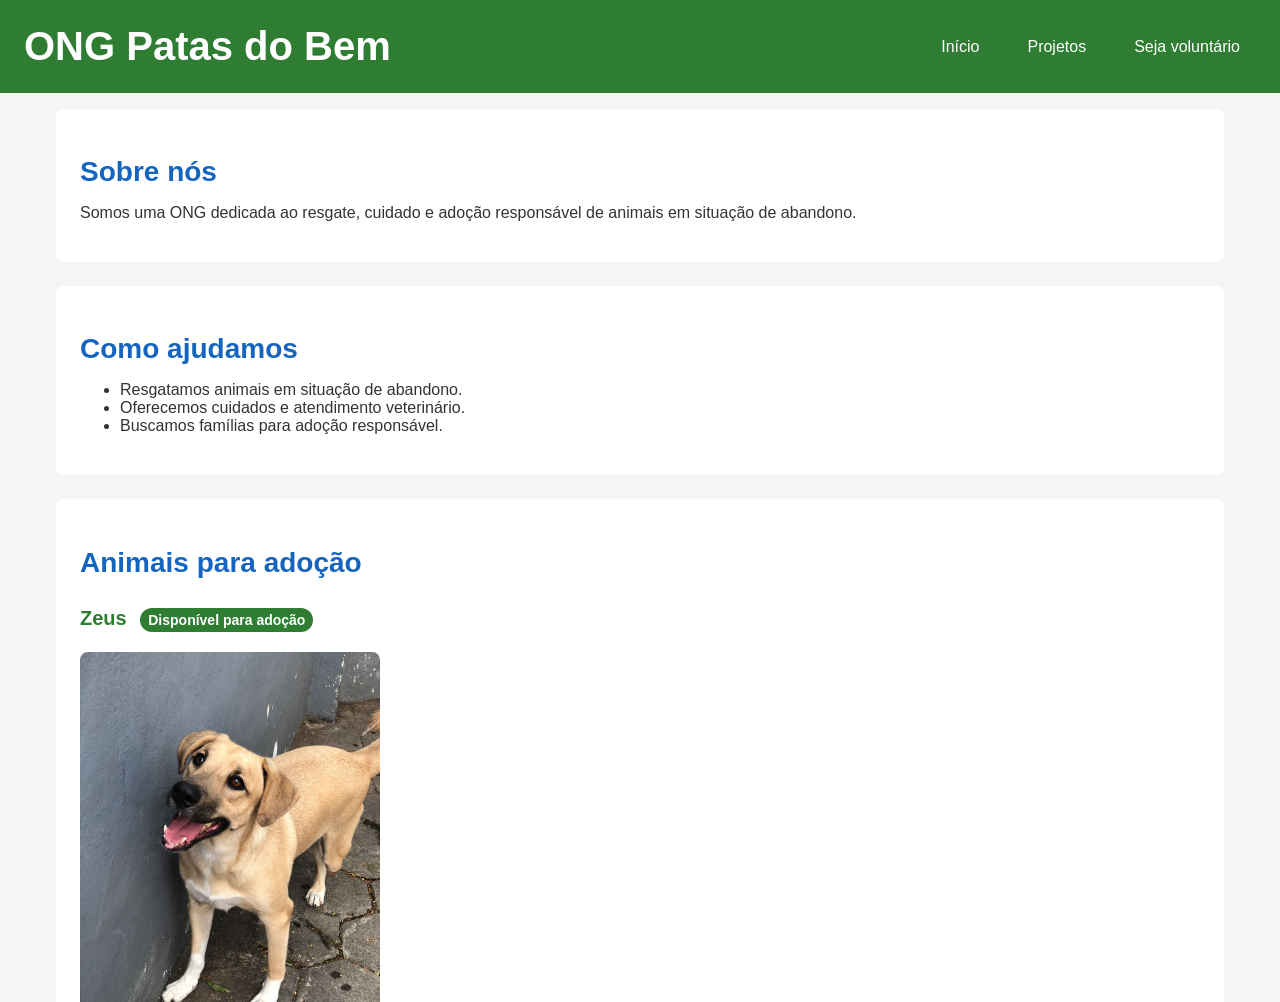
<file: index.html>
<!DOCTYPE html>
<html lang="pt-br">
<head>
    <meta charset="UTF-8">
    <meta http-equiv="refresh" content="0; url=html/index.html">
    <title>ONG Patas do Bem</title>
</head>

<body>
    <p>
        Redirecionando para a
        <a href="html/index.html">ONG Patas do Bem</a>.
    </p>
</body>
</html>
</file>
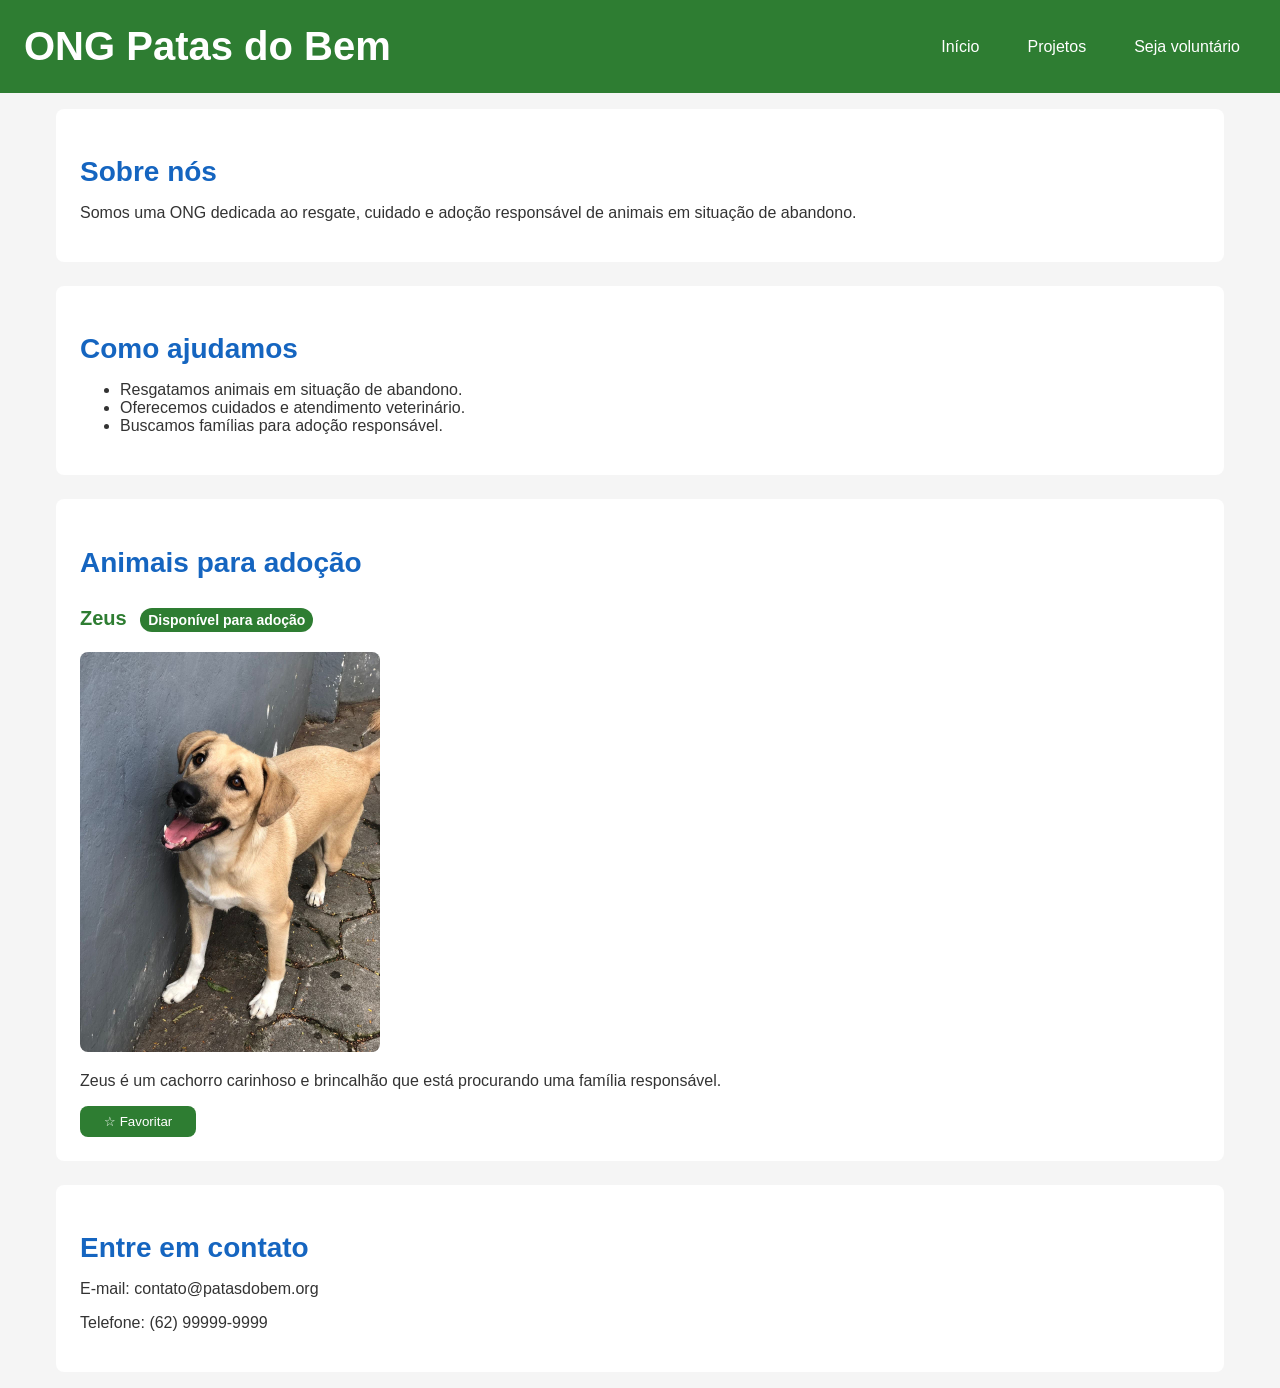
<file: html/index.html>
<!DOCTYPE html>
<html lang="pt-br">

<head>
    <meta charset="UTF-8">
    <meta name="viewport" content="width=device-width, initial-scale=1.0">

    <title>ONG Patas do Bem</title>

    <link rel="stylesheet" href="../css/style.css">
</head>

<body>

    <header class="cabecalho">

        <h1>ONG Patas do Bem</h1>

        <input type="checkbox" id="menu-toggle" class="menu-toggle">

        <label for="menu-toggle" class="menu-icon">☰</label>

        <nav class="navegacao">

            <ul class="menu">

                <li>
                    <a href="index.html">Início</a>
                </li>

                <li class="item-dropdown">
                    <a href="projetos.html">Projetos</a>

                    <ul class="submenu">
                        <li><a href="projetos.html">Doações</a></li>
                        <li><a href="projetos.html">Voluntariado</a></li>
                    </ul>
                </li>

                <li>
                    <a href="cadastro.html">Seja voluntário</a>
                </li>

            </ul>

        </nav>

    </header>

    <main id="app" class="grid-12">

        <section class="col-12">
            <h2>Sobre nós</h2>

            <p>
                Somos uma ONG dedicada ao resgate, cuidado e adoção responsável
                de animais em situação de abandono.
            </p>
        </section>

        <section class="col-12">
            <h2>Como ajudamos</h2>

            <ul>
                <li>Resgatamos animais em situação de abandono.</li>
                <li>Oferecemos cuidados e atendimento veterinário.</li>
                <li>Buscamos famílias para adoção responsável.</li>
            </ul>
        </section>

        <section class="col-12">
            <h2>Animais para adoção</h2>

            <div id="lista-animais"></div>
        </section>

        <section class="col-12">
            <h2>Entre em contato</h2>

            <p>E-mail: contato@patasdobem.org</p>
            <p>Telefone: (62) 99999-9999</p>
        </section>

    </main>
<script src="../js/storage.js"></script>
<script src="../js/animais.js"></script>
<script src="../js/formulario.js"></script>
<script src="../js/script.js"></script>
    

</body>

</html>
</file>
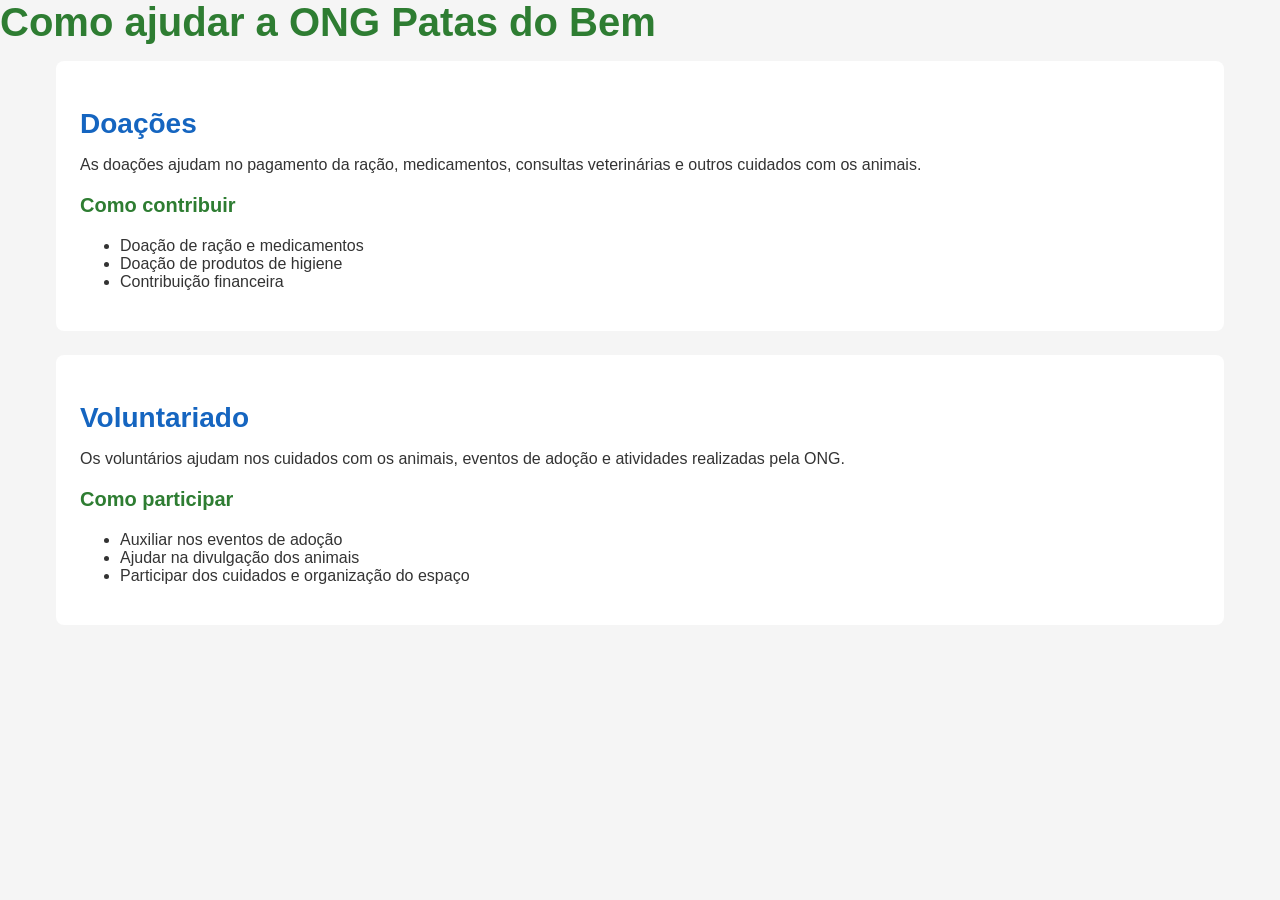
<file: html/projetos.html>
<!DOCTYPE html>
<html lang="pt-br">

<head>
    <meta charset="UTF-8">
    <meta name="viewport" content="width=device-width, initial-scale=1.0">

    <title>Projetos - ONG Patas do Bem</title>

    <link rel="stylesheet" href="../css/style.css">
</head>

<body>

    <h1>Como ajudar a ONG Patas do Bem</h1>

    <main class="grid-12">

        <section class="col-12">
            <h2>Doações</h2>

            <p>
                As doações ajudam no pagamento da ração,
                medicamentos, consultas veterinárias e outros cuidados com os animais.
            </p>

            <h3>Como contribuir</h3>

            <ul>
                <li>Doação de ração e medicamentos</li>
                <li>Doação de produtos de higiene</li>
                <li>Contribuição financeira</li>
            </ul>
        </section>

        <section class="col-12">
            <h2>Voluntariado</h2>

            <p>
                Os voluntários ajudam nos cuidados com os animais,
                eventos de adoção e atividades realizadas pela ONG.
            </p>

            <h3>Como participar</h3>

            <ul>
                <li>Auxiliar nos eventos de adoção</li>
                <li>Ajudar na divulgação dos animais</li>
                <li>Participar dos cuidados e organização do espaço</li>
            </ul>
        </section>

    </main>

    <script src="../js/storage.js"></script>
<script src="../js/animais.js"></script>
<script src="../js/formulario.js"></script>
<script src="../js/script.js"></script>

</body>

</html>
</file>
<file: css/style.css>
/* =========================
   DESIGN SYSTEM
========================= */

:root {
    /* CORES */
    --cor-primaria: #2E7D32;
    --cor-primaria-clara: #66BB6A;
    --cor-secundaria: #1565C0;
    --cor-secundaria-clara: #42A5F5;
    --cor-destaque: #F9A825;
    --cor-fundo: #F5F5F5;
    --cor-branco: #FFFFFF;
    --cor-texto: #333333;
    --cor-cinza: #757575;

    /* TIPOGRAFIA */
    --fonte-xs: 0.875rem;
    --fonte-sm: 1rem;
    --fonte-md: 1.25rem;
    --fonte-lg: 1.75rem;
    --fonte-xl: 2.5rem;

    /* ESPAÇAMENTOS */
    --espaco-xs: 4px;
    --espaco-sm: 8px;
    --espaco-md: 16px;
    --espaco-lg: 24px;
    --espaco-xl: 32px;
}


/* =========================
   ESTILO GERAL
========================= */

body {
    margin: 0;
    font-family: Arial, sans-serif;
    background-color: var(--cor-fundo);
    color: var(--cor-texto);
}

h1 {
    font-size: var(--fonte-xl);
    color: var(--cor-primaria);
    margin: 0;
}

h2 {
    font-size: var(--fonte-lg);
    color: var(--cor-secundaria);
    margin-bottom: var(--espaco-sm);
}

h3 {
    font-size: var(--fonte-md);
    color: var(--cor-primaria);
}

section {
    background-color: var(--cor-branco);
    padding: var(--espaco-lg);
    border-radius: 8px;
}

img {
    width: 300px;
    max-width: 100%;
    border-radius: 8px;
}


/* =========================
   CABEÇALHO
========================= */

.cabecalho {
    display: flex;
    justify-content: space-between;
    align-items: center;
    flex-wrap: wrap;

    gap: var(--espaco-md);
    padding: var(--espaco-lg);

    background-color: var(--cor-primaria);
}

.cabecalho h1 {
    color: var(--cor-branco);
}


/* =========================
   NAVEGAÇÃO
========================= */

.navegacao {
    margin-left: auto;
}

.menu {
    display: flex;
    align-items: center;
    gap: var(--espaco-md);

    list-style: none;
    margin: 0;
    padding: 0;
}

.menu li {
    position: relative;
}

.menu a {
    display: block;

    padding: var(--espaco-sm) var(--espaco-md);

    color: var(--cor-branco);
    text-decoration: none;
}


/* =========================
   SUBMENU
========================= */

.submenu {
    display: none;

    position: absolute;
    top: 100%;
    left: 0;

    min-width: 180px;

    list-style: none;
    margin: 0;
    padding: var(--espaco-sm);

    background-color: var(--cor-branco);
    border-radius: 8px;

    z-index: 10;
}

.submenu a {
    color: var(--cor-texto);
}

.item-dropdown:hover .submenu,
.item-dropdown:focus-within .submenu {
    display: block;
}


/* =========================
   MENU HAMBÚRGUER
========================= */

.menu-toggle {
    display: none;
}

.menu-icon {
    display: none;

    color: var(--cor-branco);
    font-size: 2rem;
    cursor: pointer;
}


/* =========================
   GRID DE 12 COLUNAS
========================= */

.grid-12 {
    display: grid;

    grid-template-columns: repeat(12, 1fr);

    gap: var(--espaco-md);

    width: 100%;
    max-width: 1200px;

    margin: 0 auto;
    padding: var(--espaco-md);

    box-sizing: border-box;
}

.col-12 {
    grid-column: span 12;
}

.col-6 {
    grid-column: span 6;
}

.col-4 {
    grid-column: span 4;
}

.col-3 {
    grid-column: span 3;
}


/* =========================
   FLEXBOX - CARD DO ANIMAL
========================= */

.animal-card {
    display: flex;
    align-items: center;
    gap: var(--espaco-lg);
    flex-wrap: wrap;
}


/* =========================
   FLEXBOX - FORMULÁRIO
========================= */

.form-acoes {
    display: flex;
    justify-content: center;
    align-items: center;
}


/* =========================
   1 - CELULARES PEQUENOS
========================= */

@media (max-width: 479px) {

    .grid-12 {
        gap: var(--espaco-sm);
        padding: var(--espaco-sm);
    }

    .col-6,
    .col-4,
    .col-3 {
        grid-column: span 12;
    }

    .menu-icon {
        display: block;
    }

    .navegacao {
        width: 100%;
        margin-left: 0;
    }

    .menu {
        display: none;
        flex-direction: column;
        align-items: flex-start;
    }

    .menu-toggle:checked ~ .navegacao .menu {
        display: flex;
    }
}


/* =========================
   2 - CELULARES MAIORES
========================= */

@media (min-width: 480px) and (max-width: 767px) {

    .grid-12 {
        gap: var(--espaco-md);
        padding: var(--espaco-md);
    }

    .col-6,
    .col-4,
    .col-3 {
        grid-column: span 12;
    }

    .menu-icon {
        display: block;
    }

    .navegacao {
        width: 100%;
        margin-left: 0;
    }

    .menu {
        display: none;
        flex-direction: column;
        align-items: flex-start;
    }

    .menu-toggle:checked ~ .navegacao .menu {
        display: flex;
    }
}


/* =========================
   3 - TABLETS
========================= */

@media (min-width: 768px) and (max-width: 1023px) {

    .grid-12 {
        gap: var(--espaco-md);
    }

    .col-6 {
        grid-column: span 6;
    }

    .col-4 {
        grid-column: span 6;
    }
}


/* =========================
   4 - NOTEBOOKS E DESKTOPS
========================= */

@media (min-width: 1024px) and (max-width: 1439px) {

    .grid-12 {
        gap: var(--espaco-lg);
        max-width: 1200px;
    }

    .col-6 {
        grid-column: span 6;
    }

    .col-4 {
        grid-column: span 4;
    }

    .col-3 {
        grid-column: span 3;
    }
}


/* =========================
   5 - MONITORES GRANDES
========================= */

@media (min-width: 1440px) {

    .grid-12 {
        max-width: 1400px;
        gap: var(--espaco-xl);
    }

    .col-6 {
        grid-column: span 6;
    }

    .col-4 {
        grid-column: span 4;
    }

    .col-3 {
        grid-column: span 3;
    }
}
/* BOTÕES */

button {
    background-color: var(--cor-primaria);
    color: var(--cor-branco);
    border: none;
    padding: var(--espaco-sm) var(--espaco-lg);
    border-radius: 8px;
    cursor: pointer;
    transition: 0.3s;
}

/* Mouse sobre o botão */
button:hover {
    background-color: var(--cor-primaria-clara);
    box-shadow: 0 4px 8px rgba(0, 0, 0, 0.2);
}

/* Botão selecionado pelo teclado */
button:focus {
    outline: 3px solid var(--cor-destaque);
}

/* Momento do clique */
button:active {
    transform: scale(0.97);
}

/* Botão desativado */
button:disabled {
    background-color: var(--cor-cinza);
    cursor: not-allowed;
    opacity: 0.6;
}
/* CAMPOS DO FORMULÁRIO */

input {
    padding: var(--espaco-sm);
    border: 2px solid var(--cor-cinza);
    border-radius: 6px;
    transition: 0.3s;
}

input:focus {
    border-color: var(--cor-secundaria);
    outline: none;
}

/* Campo preenchido corretamente */
input:focus:valid {
    border-color: var(--cor-primaria);
}

/* Campo com erro */
input:focus:invalid {
    border-color: #D32F2F;
}
.badge {
    display: inline-block;
    background-color: var(--cor-primaria);
    color: var(--cor-branco);

    font-size: var(--fonte-xs);

    padding: var(--espaco-xs) var(--espaco-sm);
    margin-left: var(--espaco-sm);

    border-radius: 20px;
}
.alerta {
    background-color: var(--cor-secundaria-clara);
    color: var(--cor-texto);

    padding: var(--espaco-md);
    margin-bottom: var(--espaco-md);

    border-left: 5px solid var(--cor-secundaria);
    border-radius: 6px;
}
/* MODAL */

.modal {
    display: none;

    position: fixed;
    inset: 0;

    background-color: rgba(0, 0, 0, 0.5);

    justify-content: center;
    align-items: center;

    padding: var(--espaco-md);
}

.modal:target {
    display: flex;
}

.modal-conteudo {
    background-color: var(--cor-branco);

    padding: var(--espaco-xl);

    border-radius: 8px;

    max-width: 400px;
    width: 100%;

    text-align: center;

    box-shadow: 0 4px 15px rgba(0, 0, 0, 0.2);
}

.fechar-modal {
    display: inline-block;

    margin-top: var(--espaco-md);
    padding: var(--espaco-sm) var(--espaco-lg);

    background-color: var(--cor-primaria);
    color: var(--cor-branco);

    text-decoration: none;
    border-radius: 8px;
}
</file>
